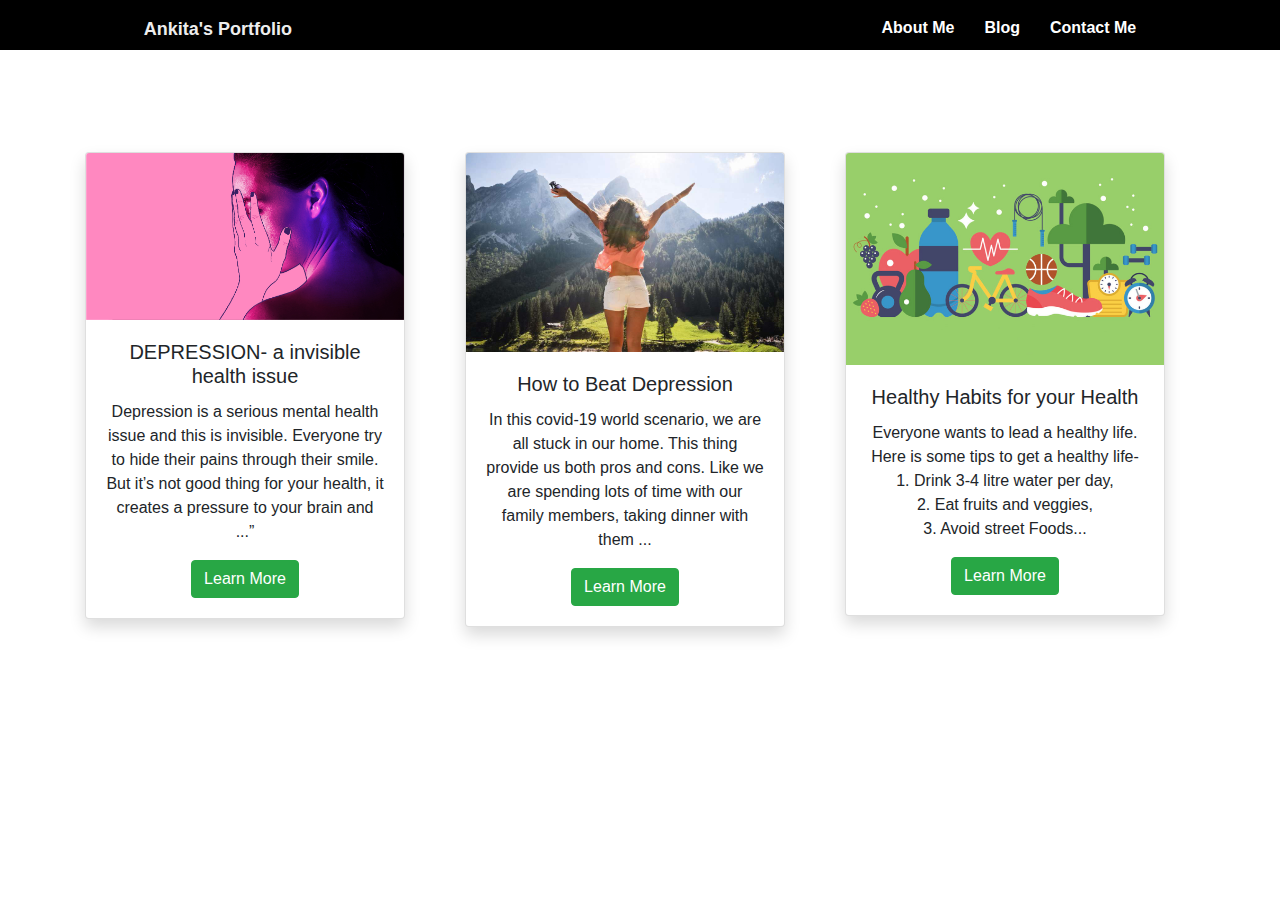
<file: blogSection.html>
<!DOCTYPE html>
<html>
<head>
    <meta charset="utf-8">
    <meta name="viewport" content="width=device-width, initial-scale=1.0">
    <title>blog</title>
    
    <link rel="stylesheet" href="https://stackpath.bootstrapcdn.com/bootstrap/4.5.2/css/bootstrap.min.css" integrity="sha384-JcKb8q3iqJ61gNV9KGb8thSsNjpSL0n8PARn9HuZOnIxN0hoP+VmmDGMN5t9UJ0Z" crossorigin="anonymous">

     <link rel="stylesheet" href="blog.css" type="text/css">
</head>
<body>
     <div class="header">
            <div class="inner-header">
                <!----first class-->
                <div class="logo">
            <a href="MyFirstPortfolio.html"> Ankita's Portfolio</a>
                </div>
                <!----2nd class-->
           
                   <div class="header-link">
                       <nav>
                           <a href="#contact_me">Contact Me</a>
                       </nav>
                       <!----3rd class-->
                    </div>
                <div class="header-link">
                         <nav>
                           <a href="blogSection.html">Blog</a>
                       </nav>
                    </div>
                    <div class="header-link">
                         <nav>
                           <a href="MyFirstPortfolio.html">About Me</a>
                       </nav>
                    </div>
               </div>
        </div>
        
        
        <div class="container">
            <div class="row justify-content-center">
                <div class="col-md-4">
                    <div class="card shadow" style="width: 20rem;">
                       <div class="inner">
                         <img src="depressd.jpg" class="card-img-top" alt="...">
                        </div>
                            <div class="card-body text-center">
                                <h5 class="card-title">DEPRESSION- a invisible health issue</h5>
                                    <p class="card-text">Depression is a serious mental health issue and this is invisible. Everyone try to hide their pains through their smile. But it’s not good thing for your health, it creates a pressure to your brain and ...”
                                    </p>
                                    <a href="blog1.html" class="btn btn-success">Learn More</a>
                            </div>
                    </div>
                </div>
                <div class="col-md-4">
                    <div class="card shadow" style="width: 20rem;">
                        <div class="inner">
                        <img src="how.jpg" class="card-img-top" alt="...">
                        </div>
                       
                            <div class="card-body text-center">
                                <h5 class="card-title">How to Beat Depression</h5>
                                    <p class="card-text">In this covid-19 world scenario, we are all stuck in our home. This thing provide us both pros and cons. Like we are spending lots of time with our family members, taking dinner with them ...
                                    </p>
                                    <a href="blog2.html" class="btn btn-success">Learn More</a>
                            </div>
                    </div>
                </div>
                <div class="col-md-4">
                    <div class="card shadow" style="width: 20rem;">
                        <div class="inner">
                            <img src="health.jpg" class="card-img-top" alt="...">
                        </div>
                        
                            <div class="card-body text-center">
                                <h5 class="card-title">Healthy Habits for your Health</h5>
                                    <p class="card-text"> Everyone wants to lead a healthy life. Here is some tips to get a healthy life-1. Drink 3-4 litre water per day,<br>
2. Eat fruits and veggies, <br>3. Avoid street Foods...
                                    </p>
                                    <a href="blog3.html" class="btn btn-success">Learn More</a>
                            </div>
                    </div>
                </div>
            </div>
        </div>
</body>    
</html>
</file>
<file: blog.css>
html{
    scroll-behavior: smooth;
}
body{
    width: 100%;
    height: 100%; 
    margin: 0;
    
} 

a{ text-decoration: none; 
    background-color: transparent;
    color:#ededed; 
}

.header{
   background-color:#000; 
      color:#fff; 
    border-color: #080808; 
    min-height: 50px; 
    border: 1px solid transparent;
    
}
.inner-header{
    width:80%;
    margin:auto;

  
}
.inner-header .header-link a{
    color: white;
}
.logo{
    float: left; 
    height: 50px;
    padding: 15px ;
    font-size: 18px; 
    font-weight: bold;
    color: white;
}
.header-link{
   float:right; 
    font-size:16px; 
    height: 50px;
    padding: 15px 15px;
    
    font-weight: bold;
}
.container{
    margin-top: 8%;
    margin-bottom: 5%;
    
}
.inner{
    overflow: hidden; 
}
.inner img{
    transition: all 1.5s ease;
}
.inner:hover img{
    transform: scale(1.5);
}
.background-img{
     padding-bottom: 165px;
    padding-top: 100px;
    margin-bottom: 20px; 
    text-align: center; 
    color: #f8f8f8;
    background: url(depressd.jpg) no-repeat center ;
    background-size: cover;
    margin-top: none;
 
}
.back{
    background-color: rgba(0,0,0,0.7);
    max-width: 600px;
    max-height: 450px;
    padding: 65px 60px;
    padding-top: 4%;
    padding-bottom: 4%;
    margin-top: 50px;
    margin-left: 23%;

}
</file>
